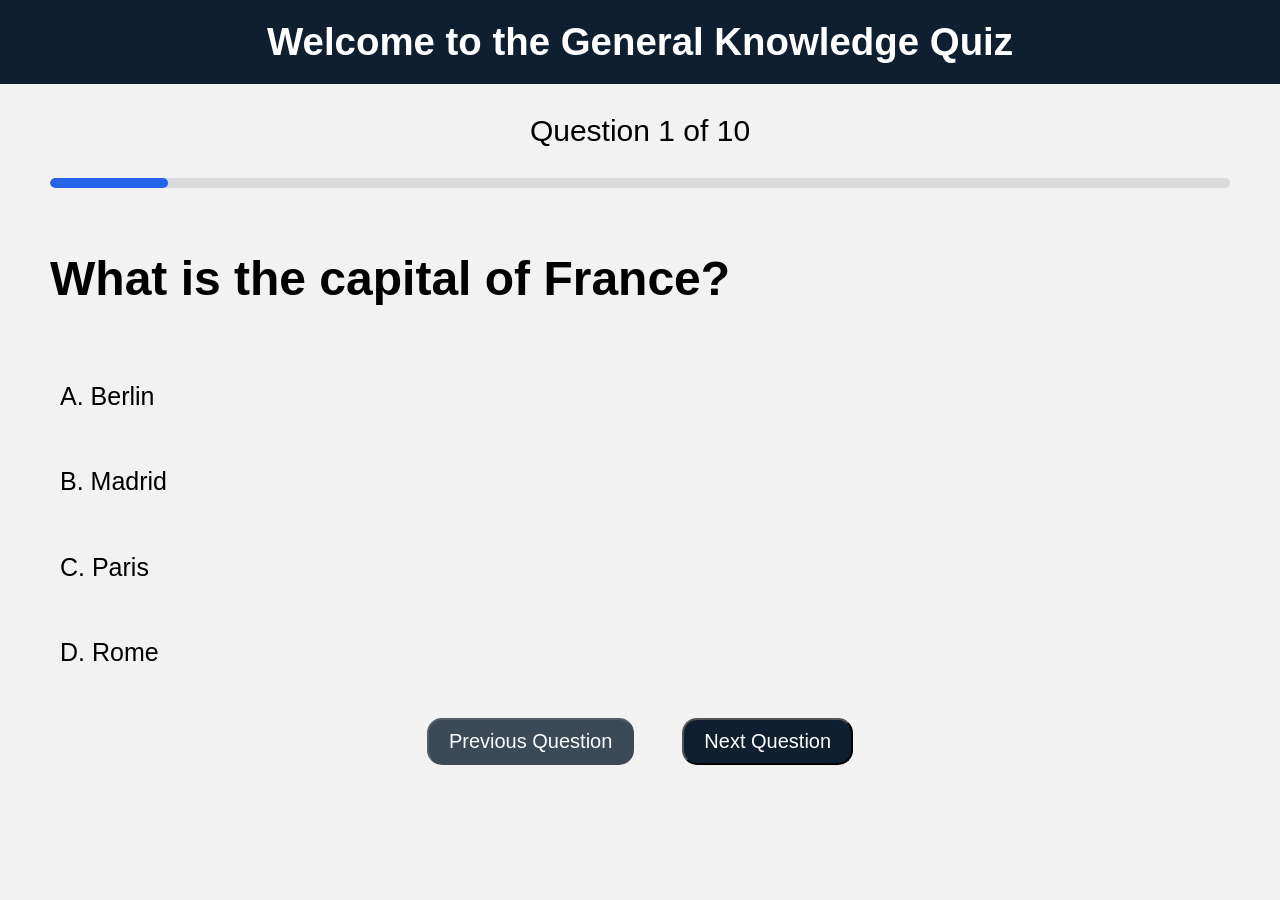
<file: index.html>
<!DOCTYPE html>
<html lang="en">
<head>
    <meta charset="UTF-8">
    <meta name="viewport" content="width=device-width, initial-scale=1.0">
    <title>General Knowledge Quiz</title>
    <link rel="stylesheet" href="style.css">
</head>
<body>
    <header>
        <h1 id="page-heading">Welcome to the General Knowledge Quiz</h1>
    </header>
    <main>
        <div id="quiz-container">
            <div id="number"> <span>Question <span id="quesNum">1</span> of 10</span></div>
            <div id="progress-container">
                <div id="progress-bar"></div>
            </div>
            <div id="question">
                <h2 id="question-text"></h2>
            </div>
            <div id="options-container">
                <button class="option" id="option-a"></button>
                <button class="option" id="option-b"></button>
                <button class="option" id="option-c"></button>
                <button class="option" id="option-d"></button>
            </div>
            <div class="buttons">
                <button id="prev-button">Previous Question</button> 
                <button id="next-button">Next Question</button>
            </div>
            <div class="buttons">
                <button id="submit-button">Submit Quiz</button>
                <button id="back-result-button">Result</button>
            </div>
        </div>
    </main>
    <script src="script.js"></script>
</body>
</html>
</file>
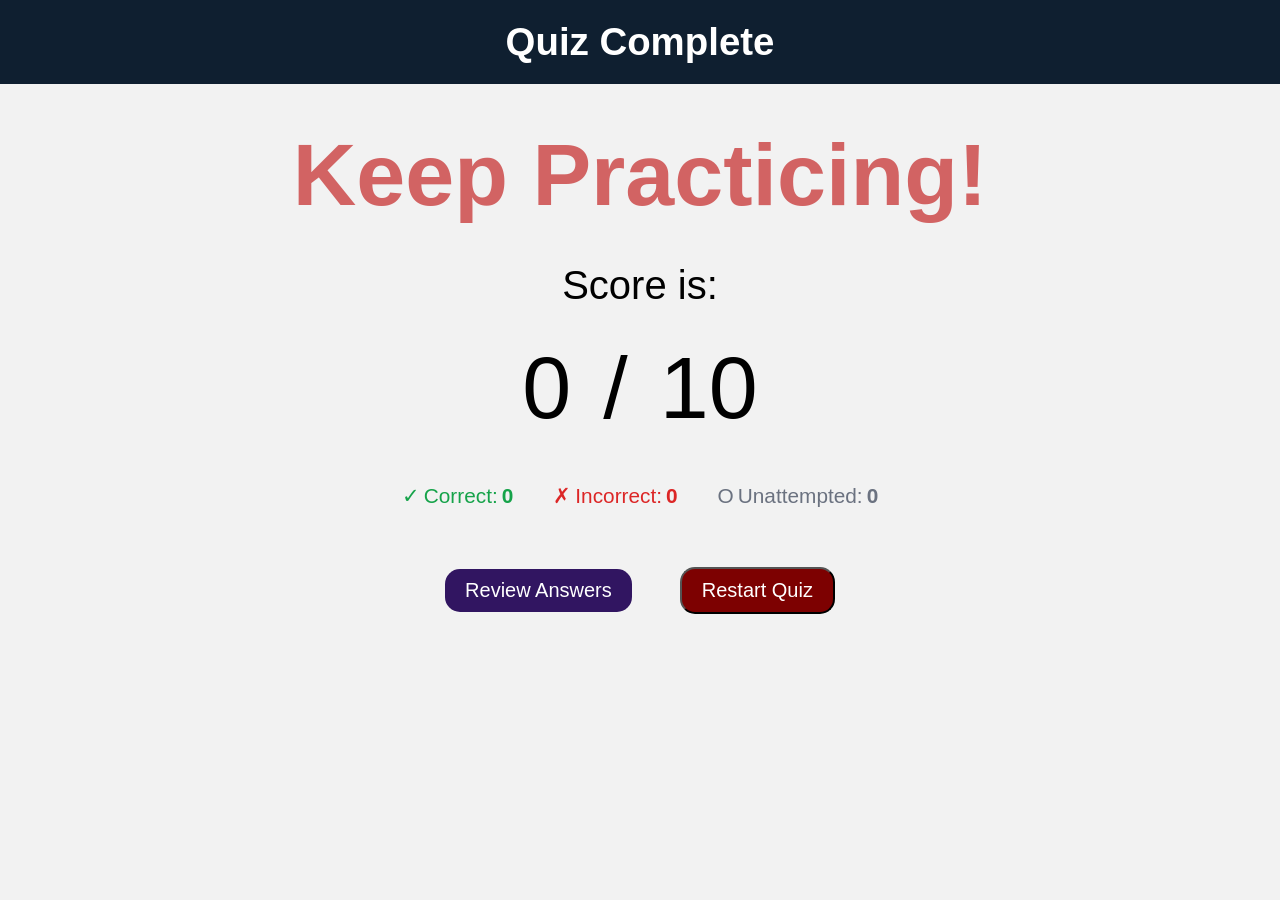
<file: result.html>
<!DOCTYPE html>
<html lang="en">
<head>
    <meta charset="UTF-8">
    <meta name="viewport" content="width=device-width, initial-scale=1.0">
    <title>Quiz Results</title>
    <link rel="stylesheet" href="style.css">
</head>
<body>
    <header>
        <h1>Quiz Complete</h1>
    </header>
    <main class="result">
        <div id="result-container">
            <h2 id ="text">Outstanding!</h2>
            <p>Score is:</p>
            <div id="score-display">
                <span id="score">0</span><span>/</span>10
            </div>
            <div id="stats">
                <div class="stat correct">
                    <span class="icon">✓</span>
                    <span>Correct:</span>
                    <span class="count" id="correct-count">0</span>
                </div>
                <div class="stat incorrect">
                    <span class="icon">✗</span>
                    <span>Incorrect:</span>
                    <span class="count" id="incorrect-count">0</span>
                </div>
                <div class="stat unattempted">
                    <span class="icon">O</span>
                    <span>Unattempted:</span>
                    <span class="count" id="unattempted-count">0</span>
                </div>
            </div>
        </div>
        <div class="buttons">
            <a id="review-button" href="./index.html">Review Answers</a>
            <button id="restart-button">Restart Quiz</button>
        </div>
    </main>
    <script src="script.js"></script> 
</body>
</html>
</file>
<file: style.css>
*{
    margin: 0;
    padding: 0;
    box-sizing: border-box;
    text-align: center;
}

body{
    background-color: #f2f2f2;
    font-family: Arial, sans-serif;
}

header{
    background-color: rgb(15, 31, 48);
    color: white;
    padding: 20px;
    display: flex;
    justify-content: center;
    align-items: center;
    font-size: 1.2rem;
}

main{
    margin: 10px 20px 15px 20px;

}

/* #quiz-container{
    padding: 10px;
    border-radius: 5px;
    height: 78vh;
    margin: 0 auto;
} */

#quiz-container{
    max-width: 1200px;
    width: 100%;
    margin: 0 auto;
    padding: 10px;
    height: 78vh;
    border-radius: 5px;
}

#number{
    height: 6vh;
    font-size: 30px;
    display: flex;
    justify-content: center;
    align-items: center;
}

#progress-container{
    width: 100%;
    height: 10px;
    background-color: #d9d9d9;
    border-radius: 10px;
    overflow: hidden;
    margin: 20px 0 25px 0;
}

#progress-bar{
    width: 10%;
    height: 100%;
    background-color: #2563EB;
    border-radius: 10px;
    transition: width 0.3s ease;
}

#question{
    height: 14.5vh;
    display: flex;
    justify-content: flex-start;
    align-items: center;
}

#question-text{
    font-size: 3rem;
    color: black;
    font-weight: bold;
}

#options-container{
    height: 38vh;
    display: flex;
    flex-direction: column;
    justify-content: space-around;
    margin-bottom: 10px;
    margin-top: 10px;
}

.option{
    padding: 10px;
    border-radius: 5px;
    height: 6vh;
    font-size: 25px;
    text-align: left;
    border: none;
}

.option:hover{
    background-color: #e0e0e0;
    cursor: pointer;
}

.buttons{
    height: 8vh;
    display: flex;
    justify-content: center;
    align-items: center;
    gap:3rem;
    margin-top: 5px;
}

#prev-button, #next-button, #submit-button, #back-result-button, #restart-button, #review-button{
    padding: 10px 20px;
    border-radius: 15px;
    cursor: pointer;
    font-size: 20px;
    background-color: #0f1f30;
    color: white;
    text-decoration: none;
    transition: all 0.2s ease;
}

#review-button:hover, #restart-button:hover{
    transform: translateY(-2px);
}

#submit-button:hover{
    transform: scale(1.05);
} 

#submit-button{
    animation: popIn 0.25s ease;
    background-color: #38210a;
    display: none;
}

@keyframes popIn{
    0%{
        transform: scale(0.9);
        opacity: 0;
    }
    100%{
        transform: scale(1);
        opacity: 1;
    }
}

 #back-result-button{
    display: none;
}

#prev-button:disabled, #next-button:disabled{
    opacity: 0.8;
    cursor: not-allowed ;
}

#review-button{
    background-color: #311561;
}

#restart-button{
    background-color: #7d0101;
}

.result{
    margin: 40px;
}

#result-container{
    display: flex;
    flex-direction: column;
    justify-content: center;
    align-items: center;
    gap: 2rem;
    margin-bottom: 30px;
}

#text{
    font-size: 5.5rem;
    font-weight: bold;
    color: rgb(37, 151, 73);
}

#result-container p{
    margin-top: 5px;
    font-size: 2.5rem;
}

#score-display{
    height: 6rem;
    padding: 3px;
    display: flex;
    justify-content: center;
    align-items: center;
    font-size: 5.5rem;
    gap: 2rem;
    font-weight: 549;
}

#stats{
    display:flex;
    justify-content:center;
    gap:2.5rem;
    margin: 1rem 0 1rem;
    flex-wrap:wrap;
}

.stat{
    display: flex;
    align-items: center;
    gap: 0.25rem;
    font-size: 1.3rem;
}

.icon{
    display: flex;
    align-items: center;
    line-height: 1;
}

.count{
    font-size: 1.3rem;
    font-weight: 700;
    line-height: 1;
}

.correct{
    color: #16A34A;   
}

.incorrect{
    color: #DC2626;   
}

.unattempted{
    color: #6B7280;  
}

/*mobile responsive*/
@media (max-width: 768px){
    #question-text{
        font-size: clamp(1.9rem, 5vw, 2.5rem);
    }
}
</file>
